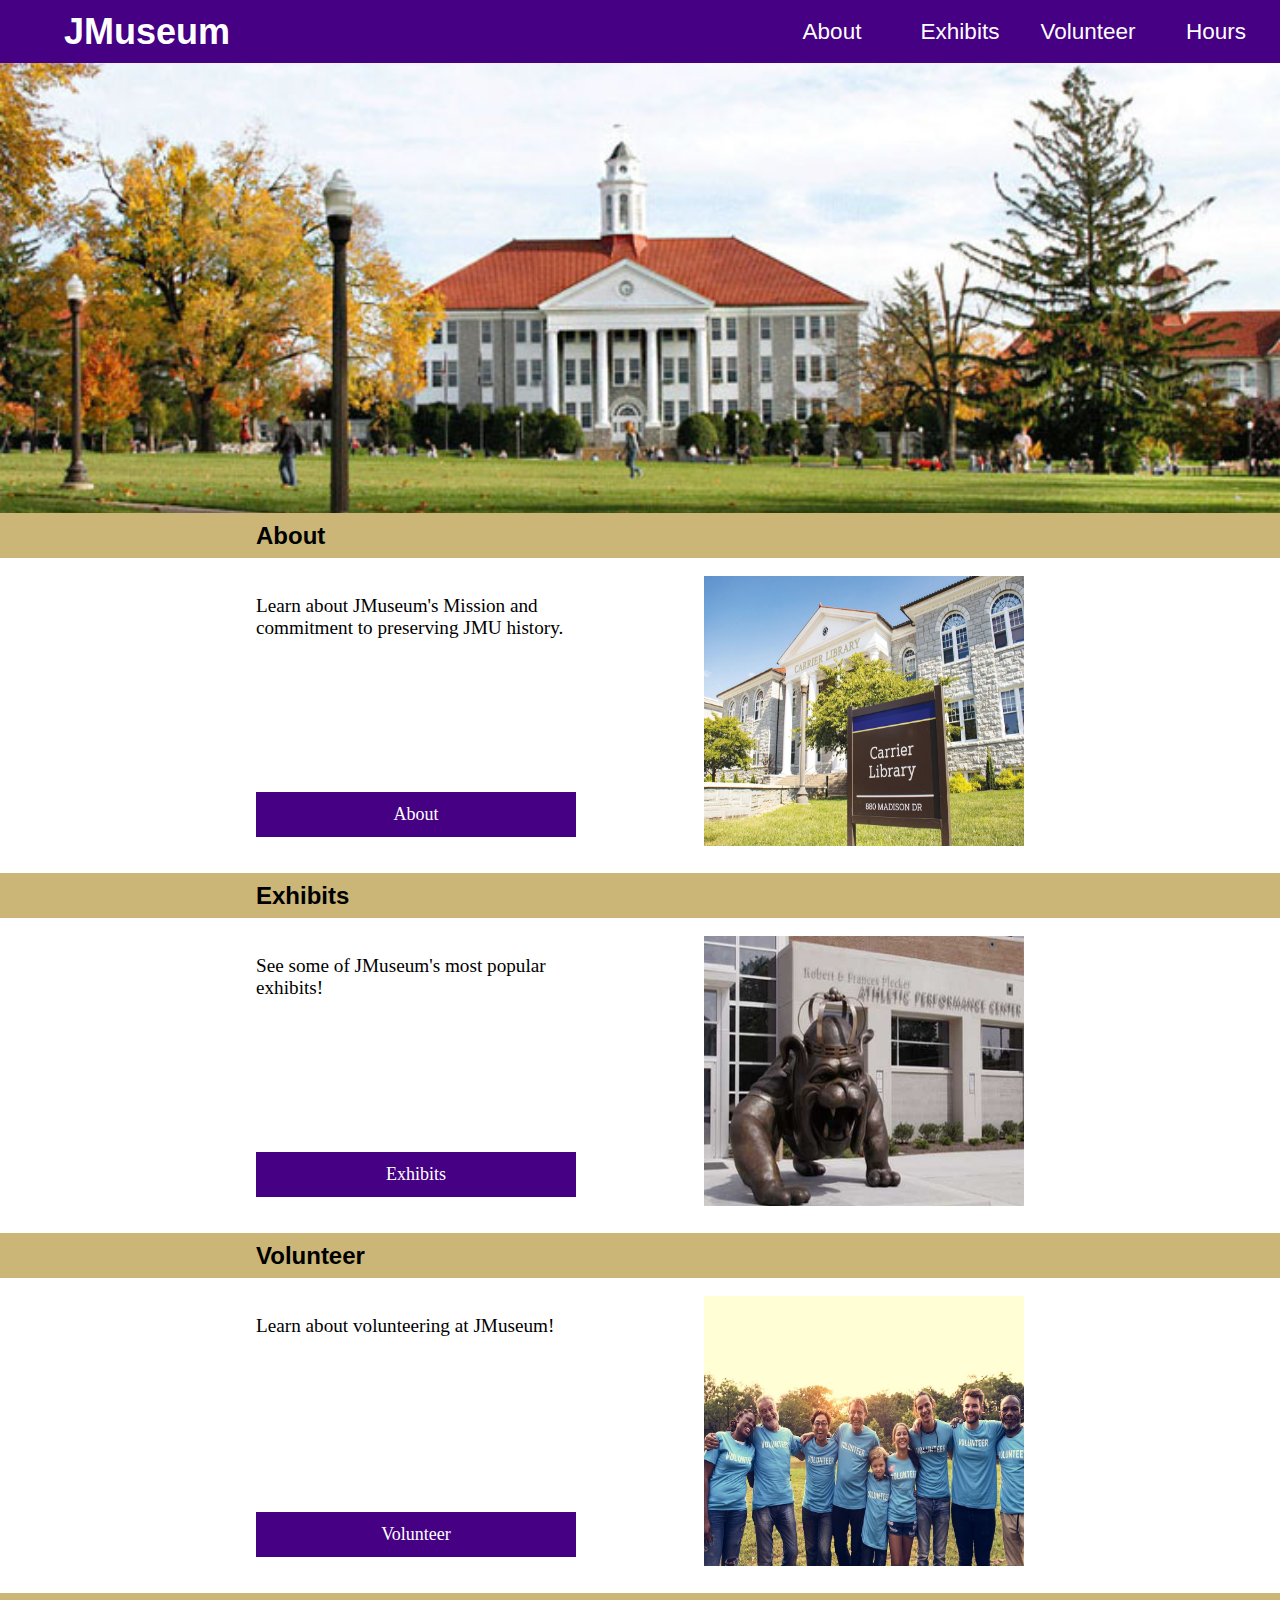
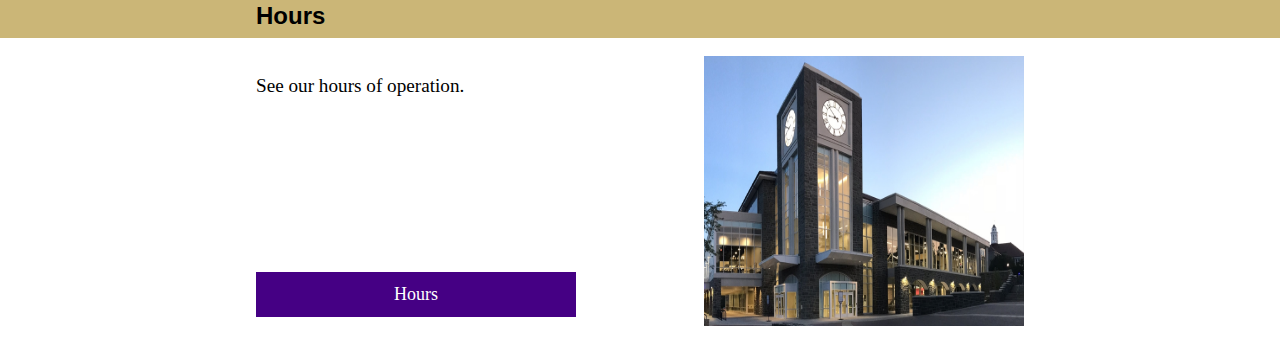
<file: index.html>
<!DOCTYPE html>
<html lang="en">

<head>
  <meta charset="UTF-8">
  <meta http-equiv="X-UA-Compatible" content="IE=edge">
  <meta name="viewport" content="width=device-width, initial-scale=1.0">
  <link rel="stylesheet" href="css/JMuseum.css">
  <title>JMuseum</title>
</head>

<body>
  <div class="container" id="start">
    <header class="left">
      <h1 class="indented"><a href="index.html">JMuseum</a></h1>
    </header>
    <img src="images/wilson.jpg" alt="JMU Wilson Hall">
    <nav>
      <ul>
        <li>
          <a class="button" href="about.html">About</a>
        </li>
        <li class="right">
          <a class="button" href="exhibits.html">Exhibits</a>
        </li>
        <li>
          <a class="button" href="volunteer.html">Volunteer</a>
        </li>
        <li class="right">
          <a class="button" href="hours.html">Hours</a>
        </li>
      </ul>
    </nav>
  </div>
</body>
<div id="content">
  <div class="container section">
    <h2>About</h2>
    <img src="images/carrier.jpg" alt="Carrier library">
    <p>Learn about JMuseum's Mission and commitment to preserving JMU history.</p>
    <a class="button" href="about.html">About</a>
  </div>
  <div class="container section">
    <h2>Exhibits</h2>
    <img src="images/duke-statue2.jpg" alt="Duke dog statue">
    <p>See some of JMuseum's most popular exhibits!</p>
    <a class="button" href="exhibits.html">Exhibits</a>
  </div>
  <div class="container section">
    <h2>Volunteer</h2>
    <img src="images/volunteer.jpg" alt="Happy volunteers">
    <p>Learn about volunteering at JMuseum!</p>
    <a class="button" href="volunteer.html">Volunteer</a>
  </div>
  <div class="container section">
    <h2>Hours</h2>
    <img src="images/dhall.jpg" alt="D-Hall, JMU">
    <p>See our hours of operation.</p>
    <a class="button" href="hours.html">Hours</a>
  </div>
</div>
</body>

</html>
</file>
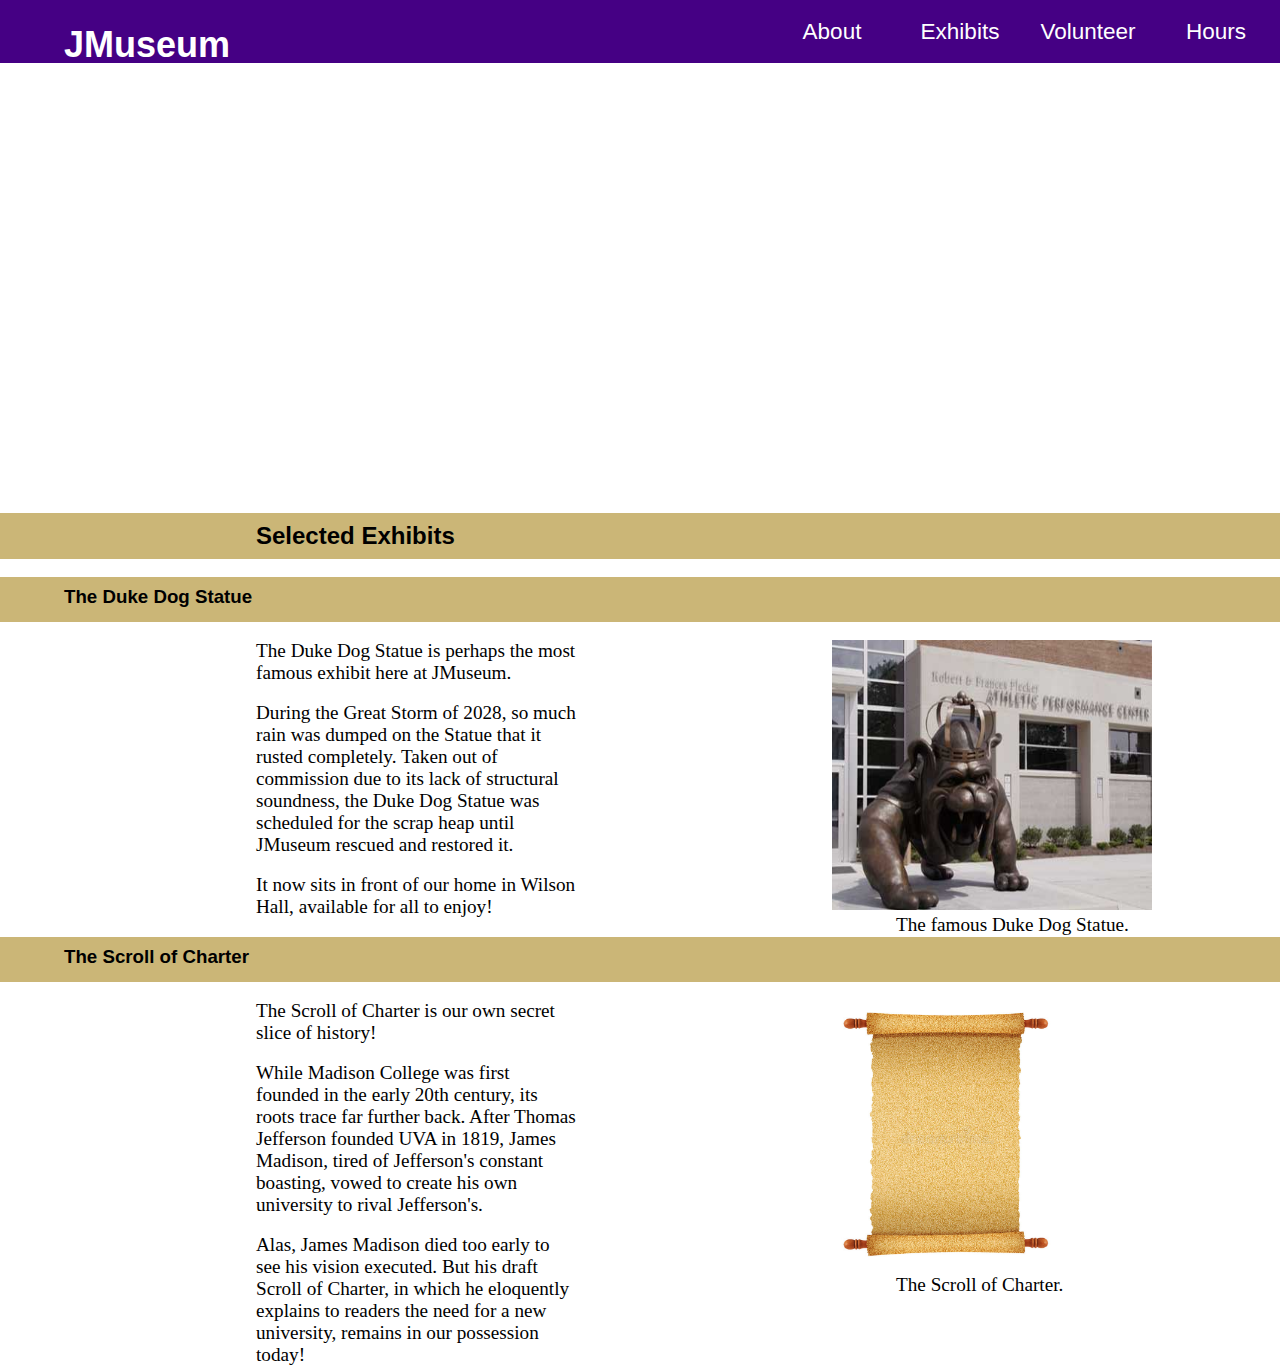
<file: exhibits.html>
<!DOCTYPE html>
<html lang="en">
<head>
    <meta charset="UTF-8">
    <meta http-equiv="X-UA-Compatible" content="IE=edge">
    <meta name="viewport" content="width=device-width, initial-scale=1.0">
    <title>Exhibits - JMuseum</title>
    <link rel="stylesheet" href="css/JMuseum.css">
    <link rel="stylesheet" href="css/exhibits.css">

    <!--Favicon information-->
    <!--See realfavicongenerator.net-->
    <link rel="apple-touch-icon" sizes="180x180" href="images/favicon/apple-touch-icon.png">
    <link rel="icon" type="image/png" sizes="32x32" href="images/favicon/favicon-32x32.png">
    <link rel="icon" type="image/png" sizes="16x16" href="images/favicon/favicon-16x16.png">
    <link rel="manifest" href="images/favicon/site.webmanifest">
    <link rel="mask-icon" href="images/favicon/safari-pinned-tab.svg" color="#5bbad5">
    <meta name="msapplication-TileColor" content="#da532c">
    <meta name="theme-color" content="#ffffff">
</head>
<body>
    <div class="container" id="start">
        <header>
          <h1><a href="index.html">JMuseum</a></h1>
        </header>
        <nav>
          <ul>
            <li>
              <a class="button" href="about.html">About</a>
            </li>
            <li class="right">
              <a class="button" href="exhibits.html">Exhibits</a>
            </li>
            <li>
              <a class="button" href="volunteer.html">Volunteer</a>
            </li>
            <li class="right">
              <a class="button" href="hours.html">Hours</a>
            </li>
          </ul>
        </nav>
      </div>
      <div id="content">
        <h2>Selected Exhibits</h2>
        <div class="container section" id="DukeStatue">
          <h3>The Duke Dog Statue</h3>
          <div class="captioned">
            <img src="images/duke-statue2.jpg" alt="">
            <p class="caption">The famous Duke Dog Statue.</p>
          </div>
          <div class="article">
            <p>
              The Duke Dog Statue is perhaps the most famous exhibit here at JMuseum.
            </p>
            <p>
              During the Great Storm of 2028, so much rain was dumped on the Statue
              that it rusted completely. Taken out of commission due to its lack
              of structural soundness, the Duke Dog Statue was scheduled for the scrap heap
              until JMuseum rescued and restored it.
            </p>
            <p>
              It now sits in front of our home in Wilson Hall, available for all to enjoy!
            </p>
          </div>
        </div>
        <div class="container section" id="Scroll">
          <h3>The Scroll of Charter</h3>
          <div class="captioned">
            <img src="images/scroll.jpg" alt="">
            <p class="caption">The Scroll of Charter.</p>
          </div>
          <div class="article">
            <p>
              The Scroll of Charter is our own secret slice of history!
            </p>
            <p>
              While Madison College was first founded in the early 20th century, its roots trace far further back.
              After Thomas Jefferson founded UVA in 1819, James Madison, tired of Jefferson's constant boasting,
              vowed to create his own university to rival Jefferson's.
            </p>
            <p>
              Alas, James Madison died too early to see his vision executed. But his draft Scroll of Charter,
              in which he eloquently explains to readers the need for a new university, remains in our possession today!
            </p>
          </div>
        </div>
      </div>
</body>
</html>
</file>
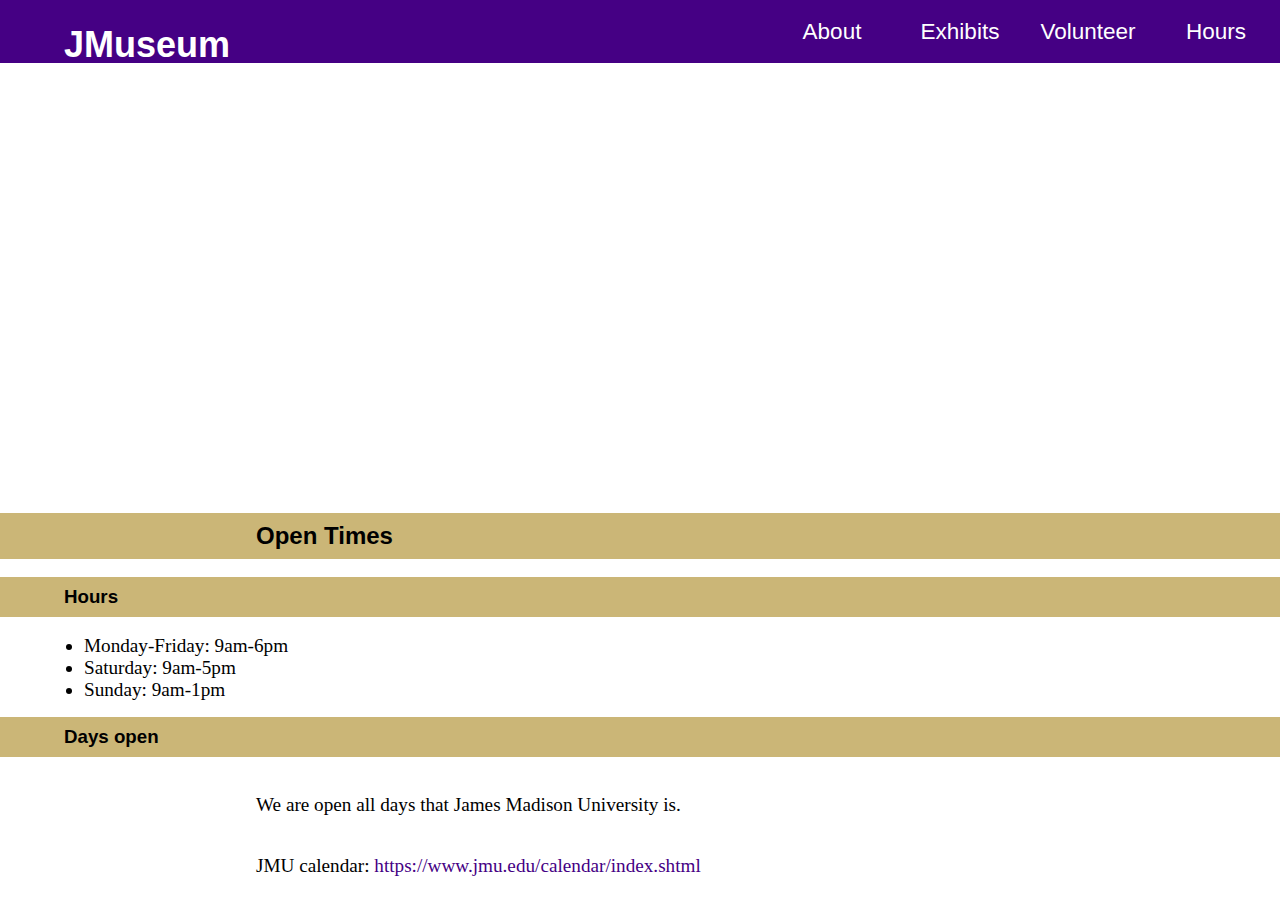
<file: hours.html>
<!DOCTYPE html>
<html lang="en">

<head>
    <meta charset="UTF-8">
    <meta http-equiv="X-UA-Compatible" content="IE=edge">
    <meta name="viewport" content="width=device-width, initial-scale=1.0">
    <title>Hours - JMuseum</title>
    <link rel="stylesheet" href="css/JMuseum.css">
    <link rel="stylesheet" href="css/hours.css">

    <!--Favicon information-->
    <!--See realfavicongenerator.net-->
    <link rel="apple-touch-icon" sizes="180x180" href="images/favicon/apple-touch-icon.png">
    <link rel="icon" type="image/png" sizes="32x32" href="images/favicon/favicon-32x32.png">
    <link rel="icon" type="image/png" sizes="16x16" href="images/favicon/favicon-16x16.png">
    <link rel="manifest" href="images/favicon/site.webmanifest">
    <link rel="mask-icon" href="images/favicon/safari-pinned-tab.svg" color="#5bbad5">
    <meta name="msapplication-TileColor" content="#da532c">
    <meta name="theme-color" content="#ffffff">
</head>

<body>
    <div class="container" id="start">
        <header>
            <h1><a href="index.html">JMuseum</a></h1>
        </header>
        <nav>
            <ul>
                <li>
                    <a class="button" href="about.html">About</a>
                </li>
                <li class="right">
                    <a class="button" href="exhibits.html">Exhibits</a>
                </li>
                <li>
                    <a class="button" href="volunteer.html">Volunteer</a>
                </li>
                <li class="right">
                    <a class="button" href="hours.html">Hours</a>
                </li>
            </ul>
        </nav>
    </div>
    <div id="content">
        <h2>Open Times</h2>
        <div class="container">
            <h3>Hours</h3>
            <ul id="times">
                <li>Monday-Friday: 9am-6pm</li>
                <li>Saturday: 9am-5pm</li>
                <li>Sunday: 9am-1pm</li>
            </ul>
        </div>
        <div class="container">
            <h3>Days open</h3>
            <p>We are open all days that James Madison University is.</p>
            <p>JMU calendar: <a class="link" href="https://www.jmu.edu/calendar/index.shtml">https://www.jmu.edu/calendar/index.shtml</a></p>
        </div>
    </div>
</body>
</file>
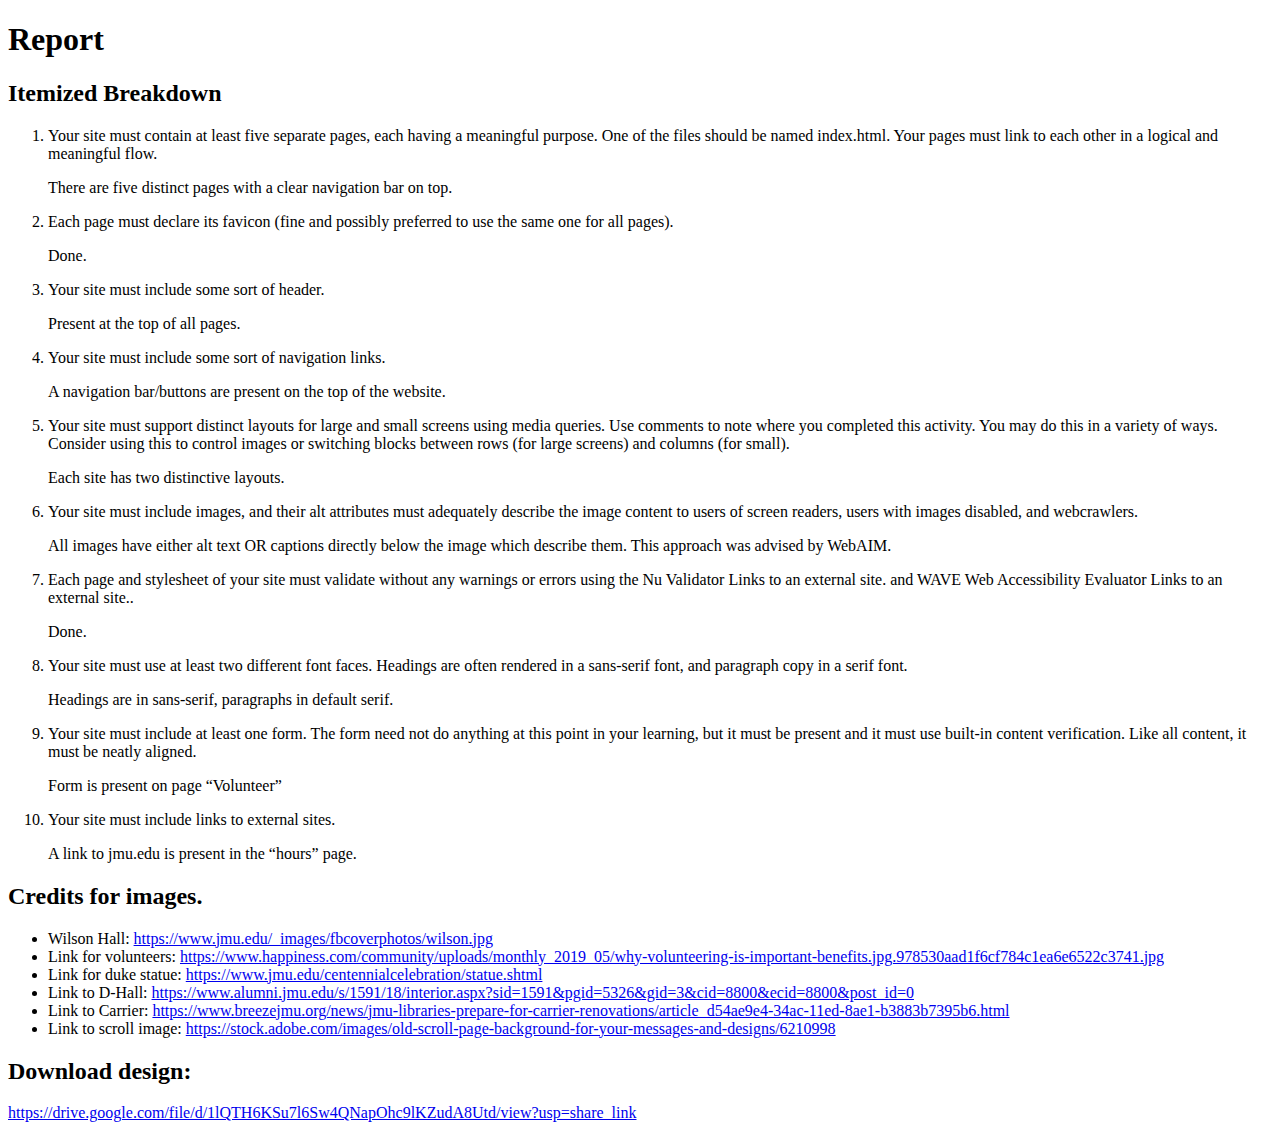
<file: report.html>
<!DOCTYPE html>
<html lang="en">

<head>
  <meta charset="UTF-8">
  <meta http-equiv="X-UA-Compatible" content="IE=edge">
  <meta name="viewport" content="width=device-width, initial-scale=1.0">
  <title>Report</title>
</head>

<body>
  <h1>Report</h1>
  <h2>Itemized Breakdown</h2>
  <ol>
    <li>Your site must contain at least five separate pages, each having a meaningful purpose. One of the files should
      be named index.html. Your pages must link to each other in a logical and meaningful flow.
      <p>There are five distinct pages with a clear navigation bar on top.</p>
    </li>
    <li>Each page must declare its favicon (fine and possibly preferred to use the same one for all pages).
      <p>Done.</p>
    </li>
    <li>Your site must include some sort of header.
      <p>Present at the top of all pages.</p>
    </li>
    <li>Your site must include some sort of navigation links.
      <p>A navigation bar/buttons are present on the top of the website.</p>
    </li>
    <li>Your site must support distinct layouts for large and small screens using media queries. Use comments to note
      where you completed this activity. You may do this in a variety of ways. Consider using this to control images or
      switching blocks between rows (for large screens) and columns (for small).
      <p>Each site has two distinctive layouts.</p>
    </li>
    <li>Your site must include images, and their alt attributes must adequately describe the image content to users of
      screen readers, users with images disabled, and webcrawlers.
      <p>All images have either alt text OR captions directly below the image which describe them. This approach was
        advised by WebAIM.</p>
    </li>
    <li>Each page and stylesheet of your site must validate without any warnings or errors using the Nu Validator Links
      to an external site. and WAVE Web Accessibility Evaluator Links to an external site..
      <p>Done.</p>
    </li>
    <li>Your site must use at least two different font faces. Headings are often rendered in a sans-serif font, and
      paragraph copy in a serif font.
      <p>Headings are in sans-serif, paragraphs in default serif.
      </p>
    </li>
    <li>Your site must include at least one form. The form need not do anything at this point in your learning, but it
      must be present and it must use built-in content verification. Like all content, it must be neatly aligned.
      <p>Form is present on page “Volunteer”</p>
    </li>
    <li>Your site must include links to external sites.
      <p>A link to jmu.edu is present in the “hours” page.</p>
    </li>
  </ol>

  <h2>Credits for images.</h2>
  <ul>
    <li>Wilson Hall: <a href="https://www.jmu.edu/_images/fbcoverphotos/wilson.jpg">https://www.jmu.edu/_images/fbcoverphotos/wilson.jpg</a></li>
    <li>
      Link for volunteers: <a href="https://www.happiness.com/community/uploads/monthly_2019_05/why-volunteering-is-important-benefits.jpg.978530aad1f6cf784c1ea6e6522c3741.jpg">https://www.happiness.com/community/uploads/monthly_2019_05/why-volunteering-is-important-benefits.jpg.978530aad1f6cf784c1ea6e6522c3741.jpg</a>
    </li>
    <li>Link for duke statue: <a href="https://www.jmu.edu/centennialcelebration/statue.shtml">https://www.jmu.edu/centennialcelebration/statue.shtml</a></li>
    <li>Link to D-Hall: <a href="https://www.alumni.jmu.edu/s/1591/18/interior.aspx?sid=1591&pgid=5326&gid=3&cid=8800&ecid=8800&post_id=0">https://www.alumni.jmu.edu/s/1591/18/interior.aspx?sid=1591&pgid=5326&gid=3&cid=8800&ecid=8800&post_id=0</a></li>
    <li>
      Link to Carrier: <a href="https://www.breezejmu.org/news/jmu-libraries-prepare-for-carrier-renovations/article_d54ae9e4-34ac-11ed-8ae1-b3883b7395b6.html">https://www.breezejmu.org/news/jmu-libraries-prepare-for-carrier-renovations/article_d54ae9e4-34ac-11ed-8ae1-b3883b7395b6.html</a>
    </li>
    <li>Link to scroll image:
      <a href="https://stock.adobe.com/images/old-scroll-page-background-for-your-messages-and-designs/6210998">https://stock.adobe.com/images/old-scroll-page-background-for-your-messages-and-designs/6210998</a></li>
  </ul>

  <h2>Download design:</h2>
  <a href="https://drive.google.com/file/d/1lQTH6KSu7l6Sw4QNapOhc9lKZudA8Utd/view?usp=share_link">https://drive.google.com/file/d/1lQTH6KSu7l6Sw4QNapOhc9lKZudA8Utd/view?usp=share_link</a>
</body>

</html>
</file>
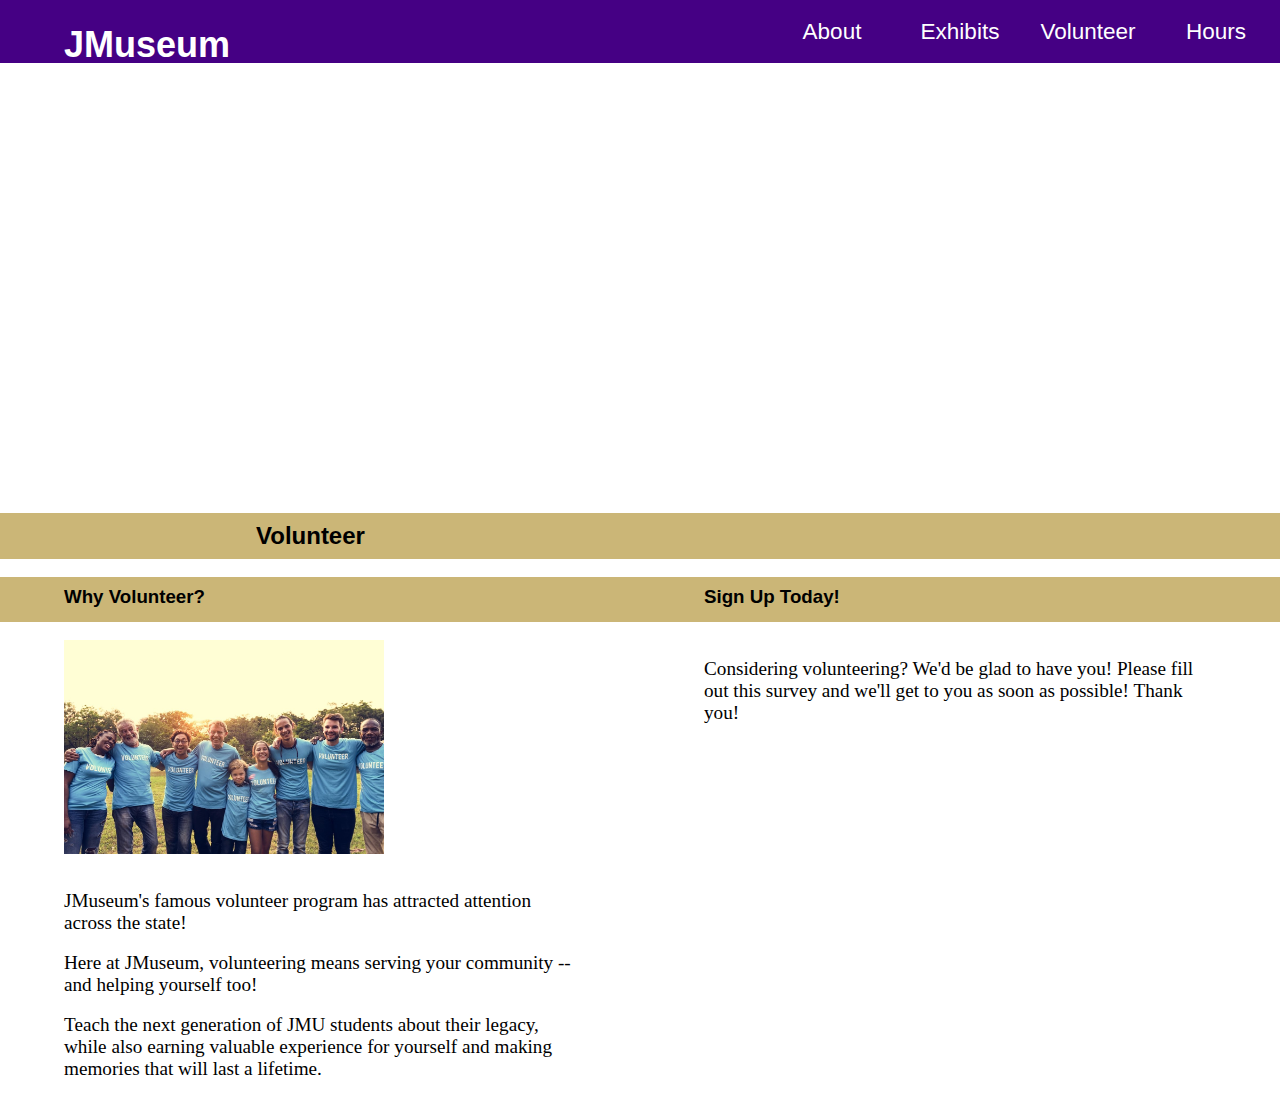
<file: volunteer.html>
<!DOCTYPE html>
<html lang="en">
    
<head>
    <meta charset="UTF-8">
    <meta http-equiv="X-UA-Compatible" content="IE=edge">
    <meta name="viewport" content="width=device-width, initial-scale=1.0">
    <title>Volunteer - JMuseum</title>
    <link rel="stylesheet" href="css/JMuseum.css">
    <link rel="stylesheet" href="css/volunteer.css">

    <!--Favicon information-->
    <!--See realfavicongenerator.net-->
    <link rel="apple-touch-icon" sizes="180x180" href="images/favicon/apple-touch-icon.png">
    <link rel="icon" type="image/png" sizes="32x32" href="images/favicon/favicon-32x32.png">
    <link rel="icon" type="image/png" sizes="16x16" href="images/favicon/favicon-16x16.png">
    <link rel="manifest" href="images/favicon/site.webmanifest">
    <link rel="mask-icon" href="images/favicon/safari-pinned-tab.svg" color="#5bbad5">
    <meta name="msapplication-TileColor" content="#da532c">
    <meta name="theme-color" content="#ffffff">
</head>

<body>
    <div class="container" id="start">
        <header>
            <h1><a href="index.html">JMuseum</a></h1>
        </header>
        <nav>
            <ul>
                <li>
                    <a class="button" href="about.html">About</a>
                </li>
                <li class="right">
                    <a class="button" href="exhibits.html">Exhibits</a>
                </li>
                <li>
                    <a class="button" href="volunteer.html">Volunteer</a>
                </li>
                <li class="right">
                    <a class="button" href="hours.html">Hours</a>
                </li>
            </ul>
        </nav>
    </div>
    <div class="container" id="content">
        <h2>Volunteer</h2>
        <div id="voluntold">
            <div class="section container" id="why">
                <h3>Why Volunteer?</h3>
                <div class="artwrapper">
                    <img src="images/volunteer.jpg" alt="Happy volunteers">
                    <div class="article">
                        <p>JMuseum's famous volunteer program has attracted attention across the state!</p>
                        <p>Here at JMuseum, volunteering means serving your community -- and helping yourself too!
                        </p>
                        <p>Teach the next generation of JMU students about their legacy, while also earning valuable
                            experience
                            for yourself and making memories that will last a lifetime.</p>
                    </div>
                </div>
            </div>
            <div class="section container" id="how">
                <h3>Sign Up Today!</h3>
                <p>Considering volunteering? We'd be glad to have you!
                    Please fill out this survey and we'll get to you as soon as possible!
                    Thank you!
                </p>
                <form class="container" method="POST">
                    <label>Name:</label>
                    <input name="name" type="text">
                    <label>Email:</label>
                    <input name="email" type="email">
                    <label>Start Date:</label>
                    <input name="date" type="date">
                    <input class="submit" name="submit" type="submit" value="Submit">
                </form>
            </div>
        </div>
    </div>
</body>

</html>
</file>
<file: css/JMuseum.css>
/*I'm going all in on border box. So sue me!*/
* {
    box-sizing: border-box;
}

body {
    box-sizing: border-box;
    padding: 0;
    margin: 0;
    width: 100vw;
}

/* Containers are, on mobile, a grid comprised of 100vw volumns. That's it.*/
.container {
    display: flex;
    flex-direction: column;
}

.left {
    display: flex;
    justify-content: left;
    align-items: center;
}

/* Start properties */
/* On mobile, header should be 7vh tall with left-indented content.*/
header {
    justify-content: center;
    background-color: #450084;
    color: white;
    height: 7vh;
    width: 100%
}

#start img {
    width: 100vw;
}

nav ul {
    padding-left: 5vw;
    padding-right: 5vw;
    list-style: none;

    display: grid;
    grid-template-rows: 1fr 1fr;
    grid-template-columns: 1fr 1fr;
}

/* Button properties.*/
.button {
    margin-left: 5vw;
    margin-right: 5vw;

    display: flex;
    flex-direction: column;
    justify-content: center;
    align-self: center;
    text-align: center;

    background-color: #450084;
    color: white;
    font-size: 2vh;

    border-style: none;
    border-radius: 1vw;

    width: 90vw;
    height: 5vh;
}

/* Special rules for button in nav.*/
nav .button {
    width: 42.5vw;
    margin: 1vw 0vw 1vw 0vw;
}

/*Different color when hovered over.*/
.button:hover {
    background-color: #B599CE;
}
.button:active {
    background-color: #DACCE6;
}

/* Some buttons should be right aligned.*/
.right {
    display:flex;
    justify-content: right;
}

a {
    text-decoration: none;
    color: white;
}

/* H2 rules */
h1,
h2,
h3,
h4,
h5,
h6 {
    box-sizing: border-box;
    font-family: 'Gill Sans', 'Gill Sans MT', Calibri, 'Trebuchet MS', sans-serif;
    text-align: left;
    width: 100vw;
    padding-left: 5vw;
    padding-right: 5vw;
}

h1 {
    font-size: 4vh;
}

h2,
h3,
h4,
h5,
h6 {
    margin-top: 0;
    margin-bottom: 2vh;
    background-color: #CBB677;
    padding-top: 1vh;
    padding-bottom: 1vh;
}

/*Paragraph rules*/
p {
    font-size: larger;
    padding-left: 5vw;
    padding-right: 5vw;
}

/*Section rules*/
.section {
    padding-bottom: 4vh;
}
.section img {
    padding-left: 5vw;
    padding-right: 5vw;
    max-width: 100vw;
}

/*START DESKTOP RULES*/
@media screen and (min-width: 1250px) {
    #start {
        display: grid;
        grid-template-columns: 60vw 40vw;
        grid-template-rows: 7vh 50vh;
    }

    nav {
        grid-column-start: 2;
        grid-column-end: 3;
        height: auto;
        width: auto;
    }
    header {
        grid-column: 1;
        height: auto;
        width: auto;
    }
    #start img {
        grid-column-start: 1;
        grid-column-end: 3;
        grid-row-start: 2;
        grid-row-end: 3;

        width:100vw;
        height: 50vh;
        object-fit: cover;
    }

    h1 {
        width: 100%;
    }

    nav ul {
        height: 100%;
        margin: 0;
        padding: 0;

        display: flex;
        flex-direction: row;
        justify-content: right;
        align-items: right;

        background-color: #450084;
    }

    nav li {
        height: 100%;
    }
    /* On desktop, buttons are square and contained within header.*/
    nav .button {
        width: 10vw;
        height: 100%;
        margin: 0;
        font-family: sans-serif;
        font-size: 2.5vh;
    }

    /*Indentation rules*/
    p {
        padding-left: 20vw;
    }

    h2 {
        padding-left: 20vw;
    }

    .button {
        margin-left: 20vw;
        border-radius: 0;
    }

    .section img {
        margin-right: 20vw;
    }
    
    /*Content spacing*/
    .content {
        display: grid;
        grid-template-columns: 50vw 50vw;
        grid-template-rows: 40vh 40vh;
    }
    /*Section rules*/
    .section {
        display: grid;
        grid-template-columns: 50vw 50vw;
        grid-template-rows: 7vh 20vh 13vh;
        height: 40vh;
    }

    .section h2 {
        grid-column-start: 1;
        grid-column-end: 2;
        grid-row: 1;
    }

    .section p {
        grid-column: 1;
        grid-row: 2;
    }

    .section .button {
        width: 50%;
        grid-column: 1;
        grid-row: 3;
    }

    .section img {
        max-width: 35vw;
        height: 30vh; 
        grid-column: 2;
        grid-row-start: 2;
        grid-row-end: 3;
    }
}
</file>
<file: css/exhibits.css>
p {
    margin-top: 0;
    margin-bottom: 2vh;
}

/* Desktop layout media query*/
@media screen and (min-width: 1250px) {
    .section {
        display: grid;
        grid-template-columns: 50vw 50vw;
        grid-template-rows: 7vh 30vh;
    }

    .section h3 {
        grid-column-start: 1;
        grid-column-end: 3;
        grid-row: 1;
    }

    .section .article {
        grid-column: 1;
        grid-row: 2
    }

    .section .captioned {
        grid-column: 2;
        grid-row: 2;
    }

    .captioned img{
        margin-left: 10vw;
    }
}
</file>
<file: css/hours.css>
#times {
    padding-left: 20px;
    margin-top: 0;
    margin-left: 5vw;
    margin-right: 5vw;
}

li {
    font-size: larger;
}

.link {
    color: #450084;
}
</file>
<file: css/volunteer.css>
form {
    padding-left: 5vw;
    padding-right: 5vw;
}

input {
    margin-bottom: 2vh;
}

.submit {
    background-color: #450084;
    color: white;
    height: 5vh;
    font-size: 2vh;
}

img {
    margin-bottom: 2vh;
}

p {
    margin-top: 0;
}

/* Desktop layout media query*/
@media screen and (min-width: 1250px) {
    #voluntold {
        display: grid;
        grid-template-columns: 50vw 50vw;
        grid-template-rows: 7vh 50vh;
    }

    #voluntold h3 {
        grid-column-start: 1;
        grid-column-end: 3;
        grid-row: 1;    
    }

    .artwrapper {
        display: flex;
        flex-direction: column;
        align-items: left;
    }

    .artwrapper img {
        padding-left: 5vw;
        padding-right: 5vw;
        width: 40vw;
        height: fit-content;
    }

    p {
        padding-left: 5vw;
        padding-right: 5vw;
        margin-top: 2vh;
        margin-bottom: 2vh;
    }
}
</file>
